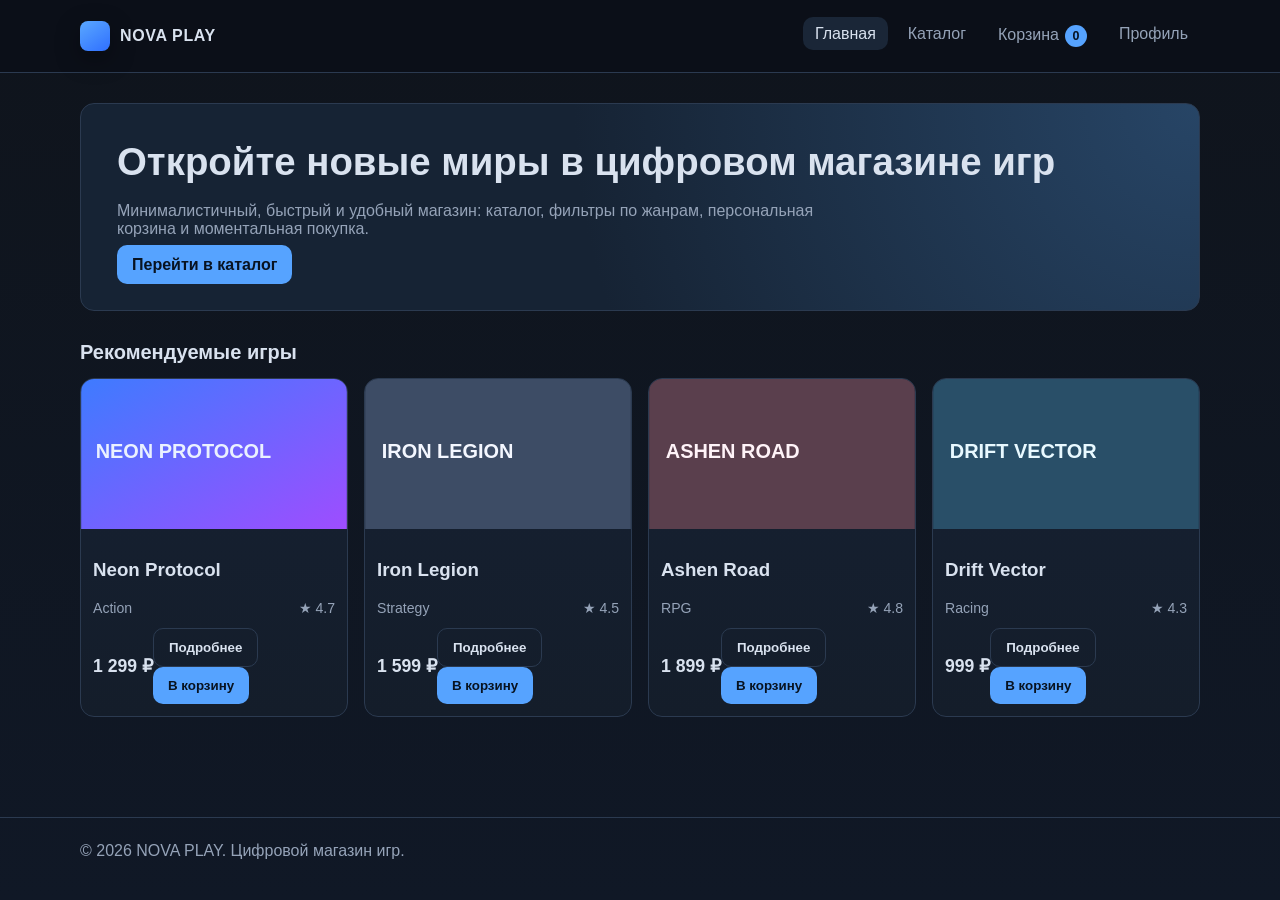
<file: index.html>
<!doctype html>
<html lang="ru">
  <head>
    <meta charset="UTF-8" />
    <meta name="viewport" content="width=device-width, initial-scale=1.0" />
    <title>NOVA PLAY — Главная</title>
    <link rel="stylesheet" href="css/styles.css" />
  </head>
  <body data-page="index.html">
    <header class="site-header" data-header></header>
    <main>
      <div class="container">
        <section class="hero">
          <h1>Откройте новые миры в цифровом магазине игр</h1>
          <p>Минималистичный, быстрый и удобный магазин: каталог, фильтры по жанрам, персональная корзина и моментальная покупка.</p>
          <div><a class="btn btn-primary" href="catalog.html">Перейти в каталог</a></div>
        </section>

        <h2 class="section-title">Рекомендуемые игры</h2>
        <section class="grid" data-featured></section>
      </div>
    </main>
    <footer class="footer" data-footer></footer>

    <div class="modal" data-modal>
      <div class="modal-content">
        <h3>Подтверждение покупки</h3>
        <p class="muted">Оформление доступно на странице корзины.</p>
        <button class="btn btn-outline" data-close-modal>Закрыть</button>
      </div>
    </div>

    <script type="module" src="js/app.js"></script>
  </body>
</html>
</file>
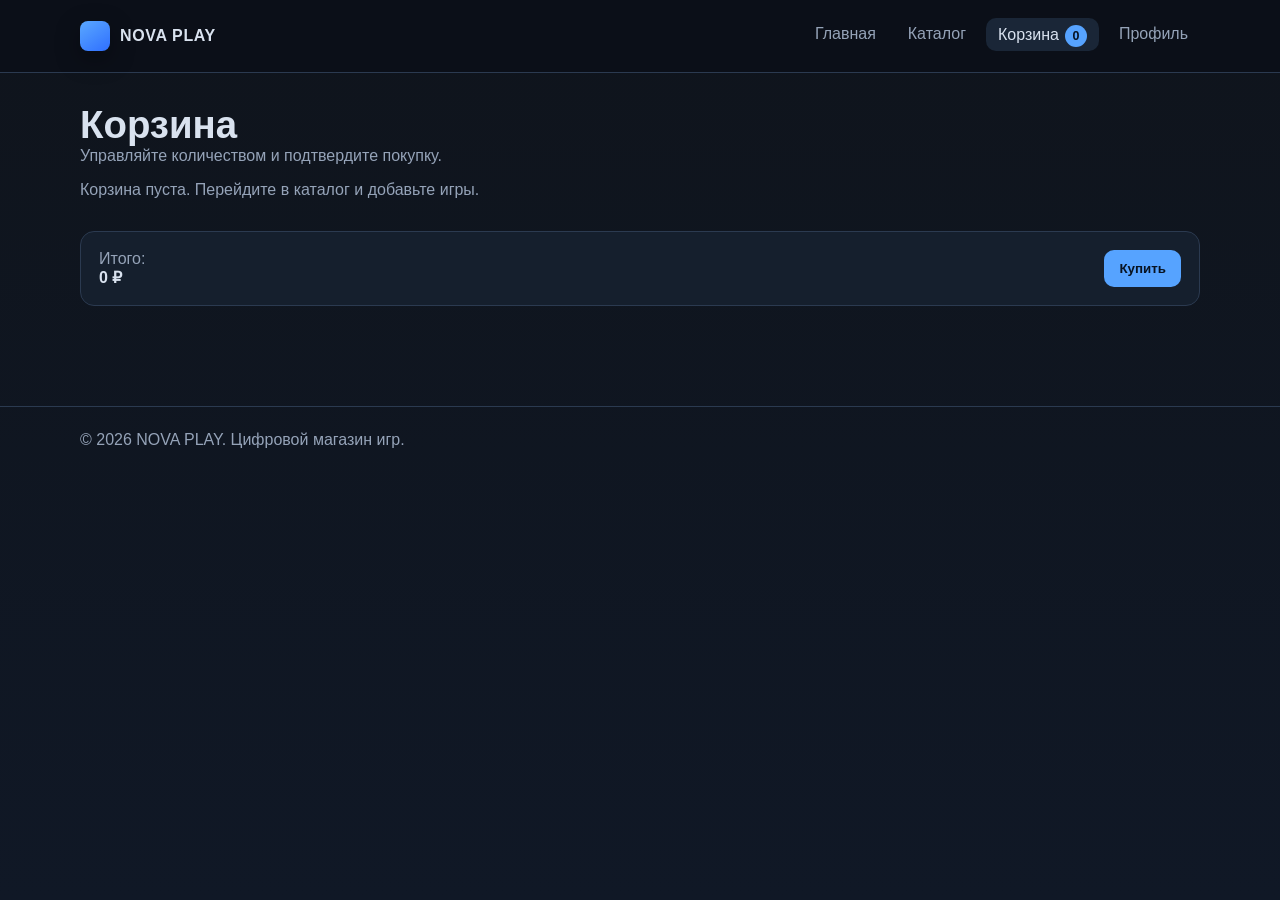
<file: cart.html>
<!doctype html>
<html lang="ru">
  <head>
    <meta charset="UTF-8" />
    <meta name="viewport" content="width=device-width, initial-scale=1.0" />
    <title>NOVA PLAY — Корзина</title>
    <link rel="stylesheet" href="css/styles.css" />
  </head>
  <body data-page="cart.html">
    <header class="site-header" data-header></header>
    <main>
      <div class="container" data-cart-page>
        <h1 class="page-heading">Корзина</h1>
        <p class="page-subtext">Управляйте количеством и подтвердите покупку.</p>

        <ul class="cart-list" data-cart-list></ul>

        <div class="panel" style="margin-top:16px; display:flex; align-items:center; justify-content:space-between; flex-wrap: wrap; gap: 12px;">
          <div>
            <div class="muted">Итого:</div>
            <strong data-cart-total>0 ₽</strong>
          </div>
          <button class="btn btn-primary" data-open-checkout>Купить</button>
        </div>
      </div>
    </main>
    <footer class="footer" data-footer></footer>

    <div class="modal" data-modal>
      <div class="modal-content">
        <h3>Подтверждение покупки</h3>
        <p class="muted">Игры будут добавлены в вашу библиотеку сразу после оплаты.</p>
        <div style="display:flex; gap:10px;">
          <button class="btn btn-primary" data-confirm-buy>Подтвердить</button>
          <button class="btn btn-outline" data-close-modal>Отмена</button>
        </div>
      </div>
    </div>

    <script type="module" src="js/app.js"></script>
  </body>
</html>
</file>
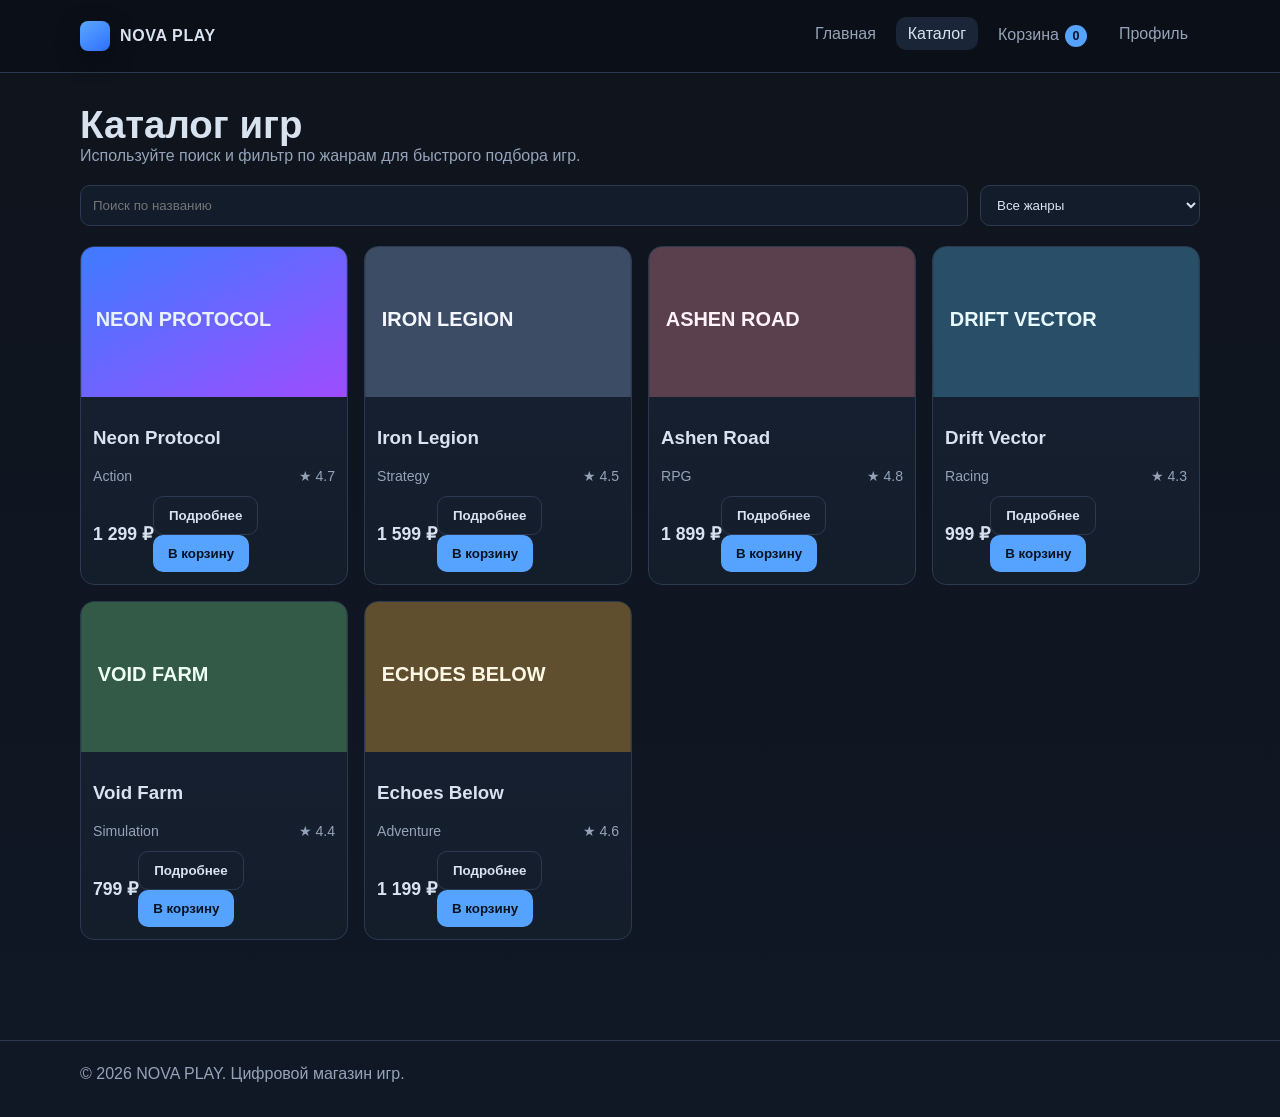
<file: catalog.html>
<!doctype html>
<html lang="ru">
  <head>
    <meta charset="UTF-8" />
    <meta name="viewport" content="width=device-width, initial-scale=1.0" />
    <title>NOVA PLAY — Каталог</title>
    <link rel="stylesheet" href="css/styles.css" />
  </head>
  <body data-page="catalog.html">
    <header class="site-header" data-header></header>
    <main>
      <div class="container" data-catalog-page>
        <h1 class="page-heading">Каталог игр</h1>
        <p class="page-subtext">Используйте поиск и фильтр по жанрам для быстрого подбора игр.</p>

        <div class="catalog-toolbar">
          <input class="input" type="search" placeholder="Поиск по названию" data-search />
          <select class="select" data-genre>
            <option value="all">Все жанры</option>
          </select>
        </div>

        <section class="grid" data-catalog-grid></section>
      </div>
    </main>
    <footer class="footer" data-footer></footer>

    <div class="modal" data-modal>
      <div class="modal-content">
        <h3>Подтверждение покупки</h3>
        <p class="muted">Оформление доступно на странице корзины.</p>
        <button class="btn btn-outline" data-close-modal>Закрыть</button>
      </div>
    </div>

    <script type="module" src="js/app.js"></script>
  </body>
</html>
</file>
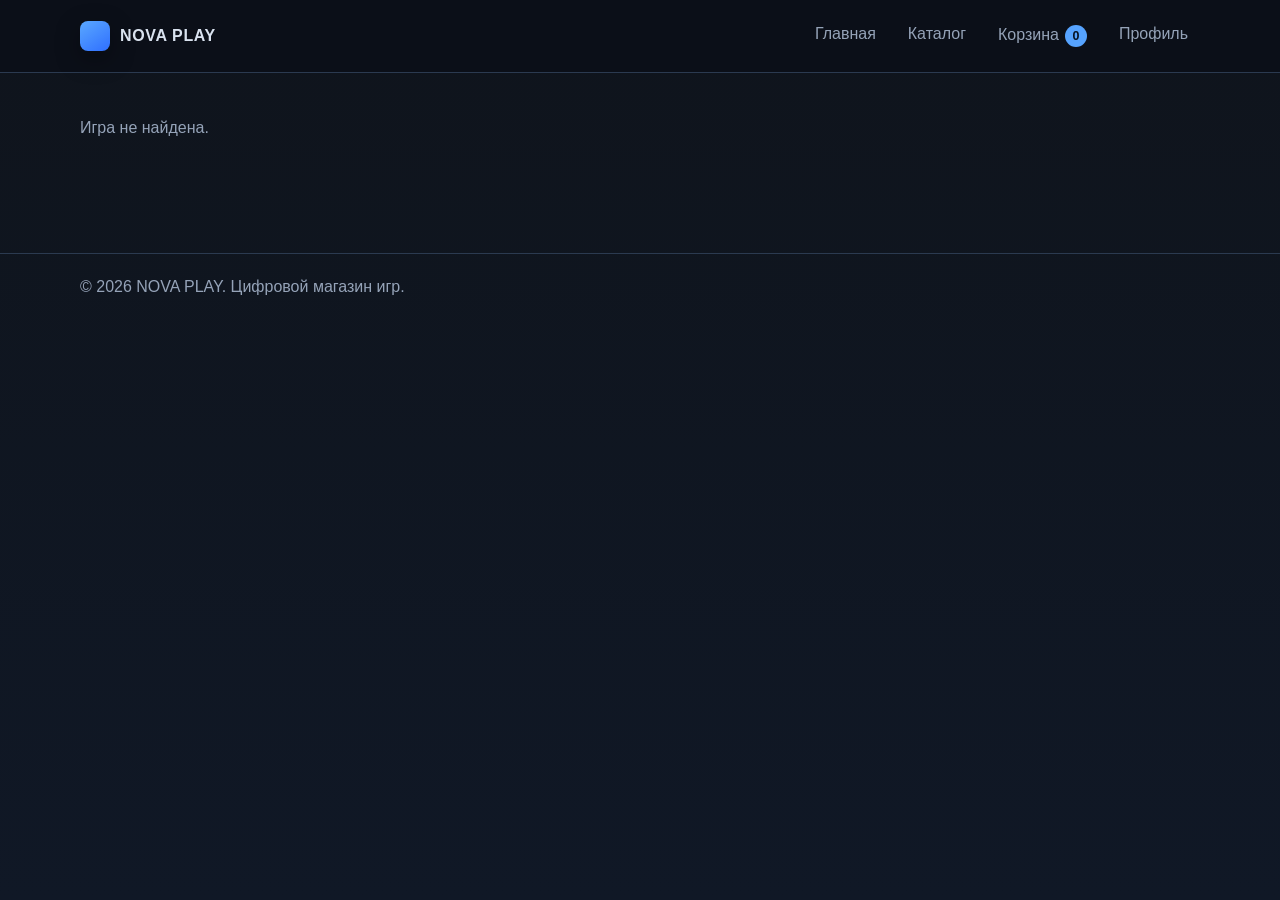
<file: game.html>
<!doctype html>
<html lang="ru">
  <head>
    <meta charset="UTF-8" />
    <meta name="viewport" content="width=device-width, initial-scale=1.0" />
    <title>NOVA PLAY — Страница игры</title>
    <link rel="stylesheet" href="css/styles.css" />
  </head>
  <body data-page="game.html">
    <header class="site-header" data-header></header>
    <main>
      <div class="container" data-game-page></div>
    </main>
    <footer class="footer" data-footer></footer>

    <div class="modal" data-modal>
      <div class="modal-content">
        <h3>Моментальная покупка</h3>
        <p class="muted">Для примера подтверждение не списывает реальные средства.</p>
        <div style="display:flex; gap:10px;">
          <button class="btn btn-primary" data-confirm-buy>Подтвердить</button>
          <button class="btn btn-outline" data-close-modal>Отмена</button>
        </div>
      </div>
    </div>

    <script type="module" src="js/app.js"></script>
  </body>
</html>
</file>
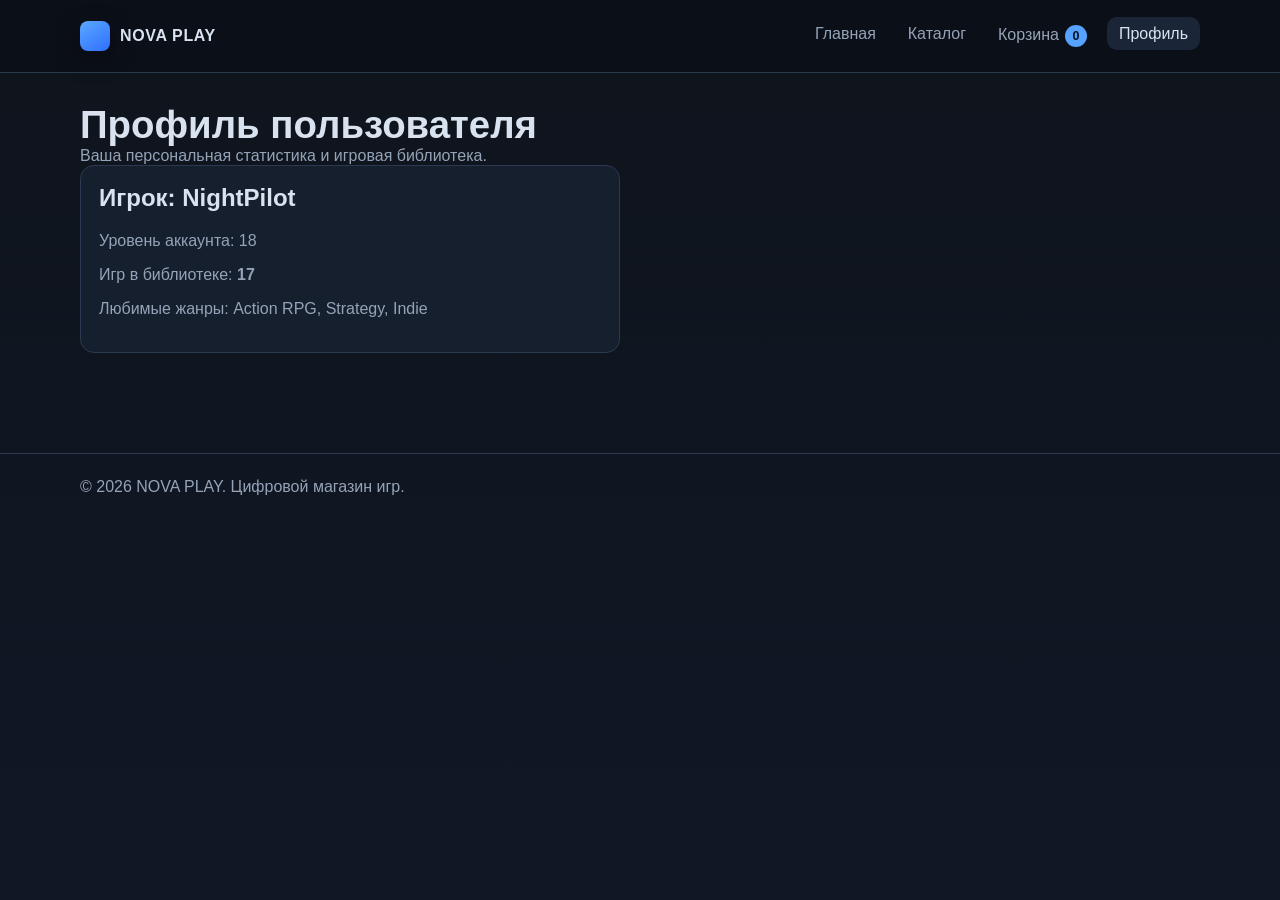
<file: profile.html>
<!doctype html>
<html lang="ru">
  <head>
    <meta charset="UTF-8" />
    <meta name="viewport" content="width=device-width, initial-scale=1.0" />
    <title>NOVA PLAY — Профиль</title>
    <link rel="stylesheet" href="css/styles.css" />
  </head>
  <body data-page="profile.html">
    <header class="site-header" data-header></header>
    <main>
      <div class="container" data-profile-page>
        <h1 class="page-heading">Профиль пользователя</h1>
        <p class="page-subtext">Ваша персональная статистика и игровая библиотека.</p>

        <section class="panel" style="max-width:540px;">
          <h2 style="margin-top:0;">Игрок: NightPilot</h2>
          <p class="muted">Уровень аккаунта: 18</p>
          <p class="muted">Игр в библиотеке: <strong data-owned-games>17</strong></p>
          <p class="muted">Любимые жанры: Action RPG, Strategy, Indie</p>
        </section>
      </div>
    </main>
    <footer class="footer" data-footer></footer>

    <div class="modal" data-modal>
      <div class="modal-content">
        <h3>Информация</h3>
        <p class="muted">На этой странице покупки не выполняются.</p>
        <button class="btn btn-outline" data-close-modal>Закрыть</button>
      </div>
    </div>

    <script type="module" src="js/app.js"></script>
  </body>
</html>
</file>
<file: css/styles.css>
:root {
  --bg: #0f141c;
  --surface: #1b2533;
  --surface-hover: #223044;
  --card: #151f2d;
  --text: #d9e2ef;
  --muted: #95a3b8;
  --accent: #56a3ff;
  --accent-hover: #7bb8ff;
  --success: #5ec984;
  --danger: #ef6b73;
  --border: #2b3a50;
  --shadow: 0 8px 24px rgb(0 0 0 / 0.35);
  --radius: 14px;
}

* {
  box-sizing: border-box;
}

body {
  margin: 0;
  font-family: Inter, Segoe UI, Roboto, Arial, sans-serif;
  background: linear-gradient(180deg, #0f141c 0%, #101826 100%);
  color: var(--text);
  min-height: 100vh;
}

a {
  color: inherit;
  text-decoration: none;
}

img {
  max-width: 100%;
  display: block;
}

.container {
  width: min(1120px, 92%);
  margin: 0 auto;
}

.site-header {
  position: sticky;
  top: 0;
  z-index: 30;
  background: rgb(11 16 24 / 92%);
  backdrop-filter: blur(8px);
  border-bottom: 1px solid var(--border);
}

.topbar {
  display: flex;
  align-items: center;
  justify-content: space-between;
  gap: 16px;
  min-height: 72px;
}

.brand {
  display: flex;
  align-items: center;
  gap: 10px;
  font-weight: 700;
  letter-spacing: 0.04em;
}

.brand-mark {
  width: 30px;
  height: 30px;
  border-radius: 8px;
  background: linear-gradient(145deg, #5aa8ff, #2f6fff);
  box-shadow: var(--shadow);
}

.nav-list {
  display: flex;
  list-style: none;
  margin: 0;
  padding: 0;
  gap: 8px;
}

.nav-link {
  color: var(--muted);
  padding: 8px 12px;
  border-radius: 10px;
  transition: 0.2s;
}

.nav-link:hover,
.nav-link.is-active {
  color: var(--text);
  background: #1a2637;
}

.cart-counter {
  margin-left: 6px;
  min-width: 22px;
  height: 22px;
  border-radius: 999px;
  display: inline-flex;
  align-items: center;
  justify-content: center;
  font-size: 0.78rem;
  background: var(--accent);
  color: #051223;
  font-weight: 700;
}

main {
  padding: 30px 0 60px;
}

.hero {
  background: radial-gradient(circle at top right, #274566, #162334 55%);
  border: 1px solid var(--border);
  border-radius: var(--radius);
  padding: 36px;
  display: grid;
  gap: 18px;
}

.hero h1,
.page-heading {
  margin: 0;
  font-size: clamp(1.6rem, 3vw, 2.4rem);
}

.hero p,
.page-subtext {
  margin: 0;
  color: var(--muted);
  max-width: 720px;
}

.btn {
  border: 0;
  cursor: pointer;
  color: #081321;
  font-weight: 700;
  border-radius: 10px;
  padding: 11px 15px;
  transition: 0.2s;
}

.btn-primary {
  background: var(--accent);
}

.btn-primary:hover {
  background: var(--accent-hover);
}

.btn-outline {
  background: transparent;
  color: var(--text);
  border: 1px solid var(--border);
}

.btn-outline:hover {
  background: #203046;
}

.section-title {
  margin: 30px 0 14px;
  font-size: 1.25rem;
}

.grid {
  display: grid;
  grid-template-columns: repeat(auto-fit, minmax(220px, 1fr));
  gap: 16px;
}

.game-card {
  background: linear-gradient(180deg, #162133, #141d2a);
  border: 1px solid var(--border);
  border-radius: 14px;
  overflow: hidden;
  transition: transform 0.2s, border-color 0.2s;
}

.game-card:hover {
  transform: translateY(-2px);
  border-color: #3d5471;
}

.game-card__media {
  aspect-ratio: 16 / 9;
  object-fit: cover;
}

.game-card__body {
  padding: 12px;
}

.game-meta {
  display: flex;
  justify-content: space-between;
  color: var(--muted);
  font-size: 0.88rem;
}

.game-actions {
  display: flex;
  justify-content: space-between;
  align-items: center;
  margin-top: 12px;
}

.price {
  font-size: 1.1rem;
  font-weight: 700;
}

.catalog-toolbar {
  margin: 20px 0;
  display: grid;
  gap: 12px;
  grid-template-columns: 1fr 220px;
}

.input,
.select {
  width: 100%;
  border: 1px solid var(--border);
  border-radius: 10px;
  background: #121c2a;
  color: var(--text);
  padding: 11px 12px;
}

.detail-layout {
  display: grid;
  gap: 24px;
  grid-template-columns: 1.2fr 1fr;
}

.panel {
  background: var(--card);
  border: 1px solid var(--border);
  border-radius: var(--radius);
  padding: 18px;
}

.cart-list {
  list-style: none;
  margin: 0;
  padding: 0;
  display: grid;
  gap: 10px;
}

.cart-item {
  display: grid;
  grid-template-columns: 88px 1fr auto;
  gap: 12px;
  align-items: center;
  padding: 12px;
  border-radius: 12px;
  border: 1px solid var(--border);
  background: #121a26;
}

.cart-item__controls {
  display: inline-flex;
  gap: 8px;
  align-items: center;
}

.muted {
  color: var(--muted);
}

.footer {
  padding: 24px 0 34px;
  border-top: 1px solid var(--border);
  color: var(--muted);
  margin-top: 40px;
}

.modal {
  position: fixed;
  inset: 0;
  background: rgb(8 11 16 / 70%);
  display: none;
  align-items: center;
  justify-content: center;
  padding: 20px;
}

.modal.is-open {
  display: flex;
}

.modal-content {
  width: min(420px, 100%);
  background: #101926;
  border: 1px solid var(--border);
  border-radius: 14px;
  padding: 20px;
  box-shadow: var(--shadow);
}

@media (max-width: 900px) {
  .detail-layout {
    grid-template-columns: 1fr;
  }

  .catalog-toolbar {
    grid-template-columns: 1fr;
  }
}

@media (max-width: 640px) {
  .topbar {
    flex-wrap: wrap;
    padding: 10px 0;
  }

  .nav-list {
    width: 100%;
    justify-content: space-between;
    overflow-x: auto;
  }

  .hero {
    padding: 24px;
  }

  .cart-item {
    grid-template-columns: 1fr;
  }
}
</file>
